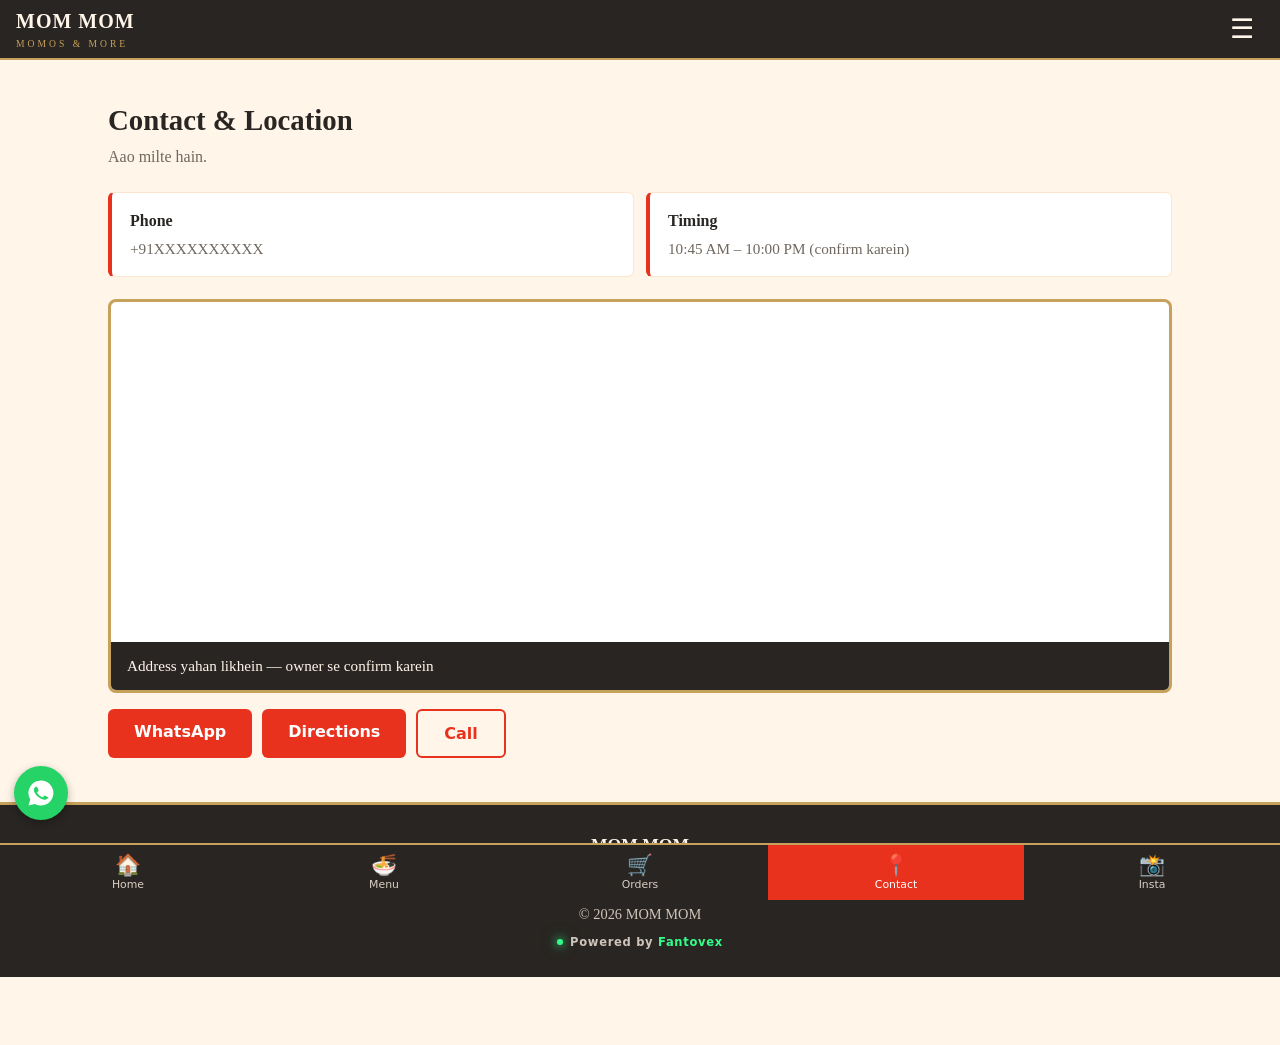
<file: contact.html>
<!DOCTYPE html><html lang="hi"><head><meta charset="utf-8"><meta name="viewport" content="width=device-width,initial-scale=1"><title>Contact | MOM MOM — Momos & More</title><link rel="stylesheet" href="style.css"></head><body>
<section><div class="wrap"><h2>Contact & Location</h2><p class="sub">Aao milte hain.</p>
<div class="info" style="margin-bottom:22px"><div class="card"><b>Phone</b><p data-cfg="phone"></p></div><div class="card"><b>Timing</b><p data-cfg="hours"></p></div></div>
<div class="map"><iframe data-map title="Live location" loading="lazy" referrerpolicy="no-referrer-when-downgrade"></iframe><p data-cfg="address"></p></div>
<div class="acts"><a class="btn" data-wa="Hi!" target="_blank" rel="noopener">WhatsApp</a><a class="btn" id="dl" target="_blank" rel="noopener">Directions</a><a class="btn line" id="cl2">Call</a></div></div></section>
<script src="app.js"></script><script>dl.href=CFG.mapLink;cl2.href="tel:"+CFG.phone</script></body></html>
</file>
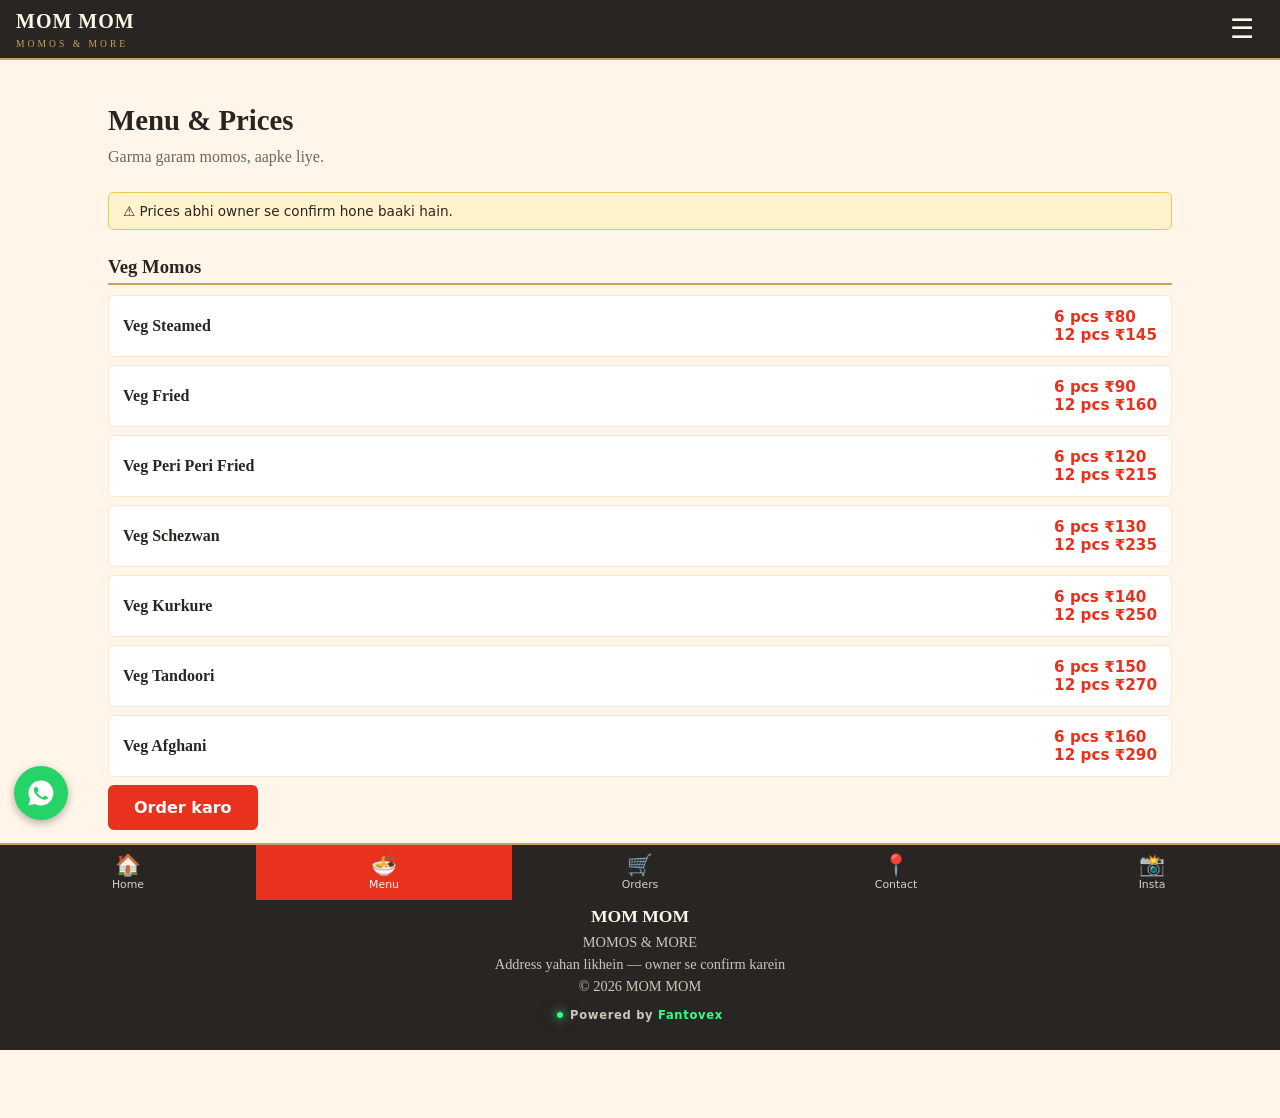
<file: menu.html>
<!DOCTYPE html><html lang="hi"><head><meta charset="utf-8"><meta name="viewport" content="width=device-width,initial-scale=1"><title>Menu & Prices | MOM MOM — Momos & More</title><link rel="stylesheet" href="style.css"></head><body>
<section><div class="wrap"><h2>Menu & Prices</h2><p class="sub">Garma garam momos, aapke liye.</p><div id="menu"></div></div></section><script src="app.js"></script></body></html>
</file>
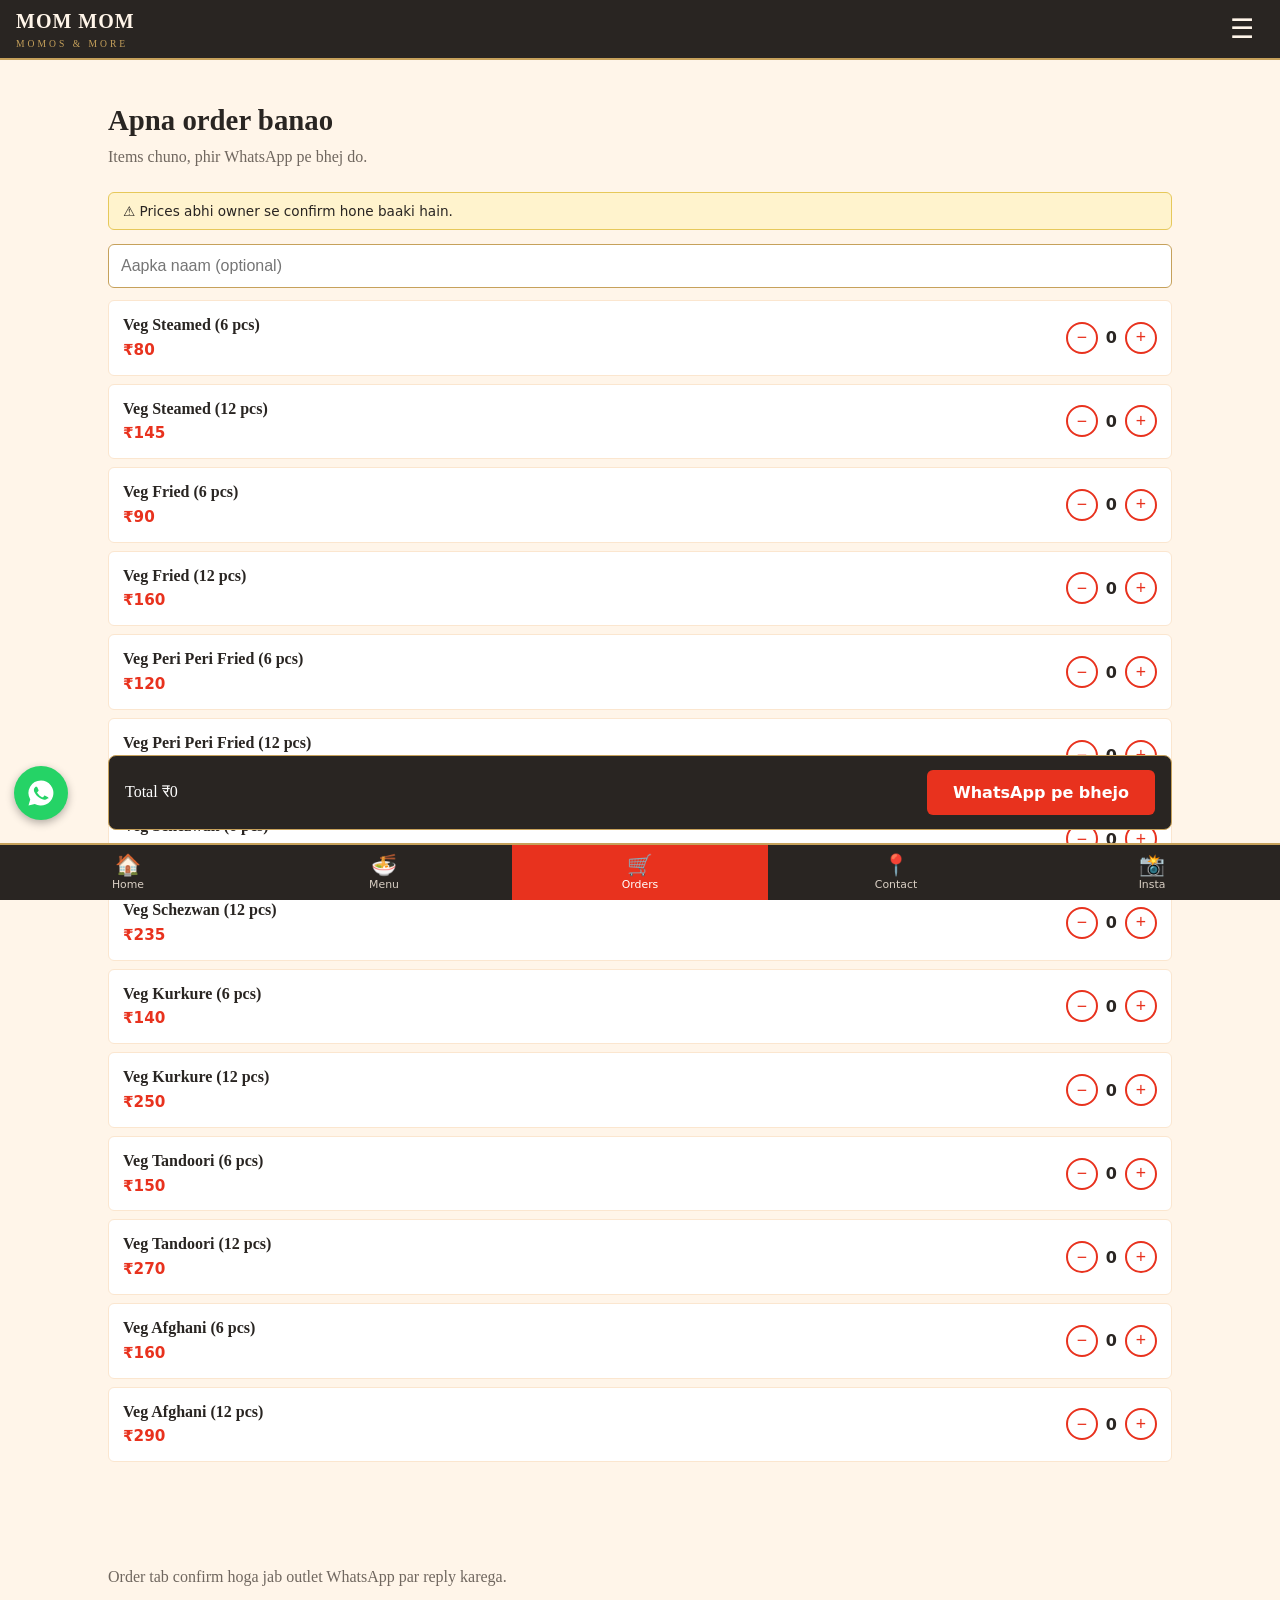
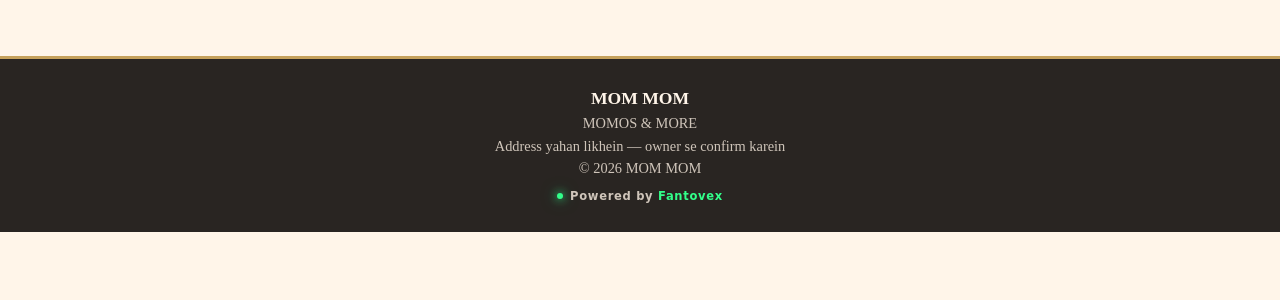
<file: orders.html>
<!DOCTYPE html><html lang="hi"><head><meta charset="utf-8"><meta name="viewport" content="width=device-width,initial-scale=1"><title>Orders | MOM MOM — Momos & More</title><link rel="stylesheet" href="style.css"></head><body>
<section><div class="wrap"><h2>Apna order banao</h2><p class="sub">Items chuno, phir WhatsApp pe bhej do.</p><div id="orders"></div></div></section><script src="app.js"></script></body></html>
</file>
<file: style.css>
:root{--red:#E8321E;--red-d:#B8240F;--cream:#FFF5E9;--cream2:#FBE6CF;--brown:#292522;--gold:#C6A15B;--muted:#70675F}
*{box-sizing:border-box;margin:0;padding:0}
html{scroll-behavior:smooth}
body{font-family:Georgia,"Times New Roman",serif;background:var(--cream);color:var(--brown);padding:60px 0 68px;overflow-x:hidden;line-height:1.55}
a{color:inherit;text-decoration:none}
h1,h2,h3{line-height:1.15}
.wrap{max-width:1100px;margin:auto;padding:0 18px}
/* top bar */
.top{position:fixed;top:0;left:0;right:0;height:60px;z-index:50;background:var(--brown);border-bottom:2px solid var(--gold);display:flex;align-items:center;justify-content:space-between;padding:0 16px}
.brand{color:var(--cream);font-weight:700;font-size:1.25rem;letter-spacing:1px}
.brand small{display:block;font-size:.6rem;letter-spacing:3px;color:var(--gold);font-weight:400}
#mb{background:none;border:0;color:var(--cream);font-size:1.7rem;padding:6px 10px;cursor:pointer}
/* right drawer */
#ov{position:fixed;inset:0;background:rgba(41,37,34,.55);opacity:0;pointer-events:none;transition:.3s;z-index:60}
#dr{position:fixed;top:0;right:0;bottom:0;width:78%;max-width:320px;background:var(--cream);z-index:70;transform:translateX(105%);transition:transform .35s ease;padding:70px 22px 20px;border-left:3px solid var(--gold)}
body.open #dr{transform:none}body.open #ov{opacity:1;pointer-events:auto}
#cl{position:absolute;top:14px;right:16px;background:none;border:0;font-size:1.6rem;color:var(--brown);cursor:pointer}
#dr a{display:flex;gap:12px;align-items:center;padding:15px 6px;border-bottom:1px solid var(--cream2);font-size:1.1rem}
#dr a.on{color:var(--red);font-weight:700}
/* bottom nav */
.bot{position:fixed;bottom:0;left:0;right:0;z-index:50;background:var(--brown);border-top:2px solid var(--gold);display:flex}
.bot a{flex:1;text-align:center;color:#d9cfc4;font:.68rem system-ui,sans-serif;padding:8px 2px 9px}
.bot a span{display:block;font-size:1.3rem;line-height:1.2}
.bot a.on{color:#fff;background:var(--red)}
/* whatsapp */
.wa{position:fixed;left:14px;bottom:80px;z-index:55;width:54px;height:54px;border-radius:50%;background:#25D366;display:grid;place-items:center;box-shadow:0 3px 8px rgba(0,0,0,.3)}
.wa svg{width:30px;height:30px;fill:#fff}
/* buttons */
.btn{display:inline-block;background:var(--red);color:#fff;border:0;padding:13px 26px;border-radius:6px;font:700 1rem system-ui,sans-serif;cursor:pointer}
.btn:hover{background:var(--red-d)}
.btn.line{background:transparent;color:var(--red);border:2px solid var(--red)}
/* hero */
.hero{min-height:calc(100vh - 60px);display:flex;align-items:center;color:#fff;text-align:center;
background:linear-gradient(180deg,rgba(41,37,34,.45),rgba(41,37,34,.8)),url(images/hero.jpg) center/cover no-repeat,linear-gradient(135deg,#E8321E,#6b1608)}
.hero h1{font-size:clamp(2.4rem,9vw,4.6rem);margin-bottom:14px}
.hero p{max-width:480px;margin:0 auto 26px;font-size:1.1rem;color:#fbe9d6}
.hero .btn{margin:5px 6px}
/* marquee */
.mq{overflow:hidden;background:var(--cream);border-top:1px solid var(--gold);border-bottom:1px solid var(--gold);padding:9px 0;white-space:nowrap}
.mq div{display:inline-block;animation:mq 28s linear infinite;color:var(--brown);font-size:.95rem}
.mq span{margin:0 22px}.mq i{color:var(--gold);font-style:normal}
@keyframes mq{to{transform:translateX(-50%)}}
@media(prefers-reduced-motion:reduce){.mq div{animation:none}html{scroll-behavior:auto}#dr{transition:none}}
/* sections */
section{padding:44px 0}
.alt{background:linear-gradient(180deg,var(--cream2),var(--cream))}
h2{font-size:1.8rem;margin-bottom:8px}
.sub{color:var(--muted);margin-bottom:22px}
.info{display:grid;gap:12px;grid-template-columns:repeat(auto-fit,minmax(220px,1fr))}
.card{background:#fff;border:1px solid var(--cream2);border-left:4px solid var(--red);padding:16px 18px;border-radius:6px}
.card b{display:block;margin-bottom:3px}
.card p{color:var(--muted);font-size:.95rem}
/* slider */
.sl{position:relative}
.tr{display:flex;gap:14px;overflow-x:auto;scroll-snap-type:x mandatory;scrollbar-width:none;padding:4px 0}
.tr::-webkit-scrollbar{display:none}
.sl .it{flex:0 0 80%;max-width:420px;height:260px;border-radius:8px;scroll-snap-align:center;display:flex;align-items:flex-end;color:#fff;padding:14px;font-weight:700;border-bottom:3px solid var(--gold)}
.sl .it:nth-child(odd){background:linear-gradient(0deg,rgba(41,37,34,.7),transparent 60%),linear-gradient(135deg,#E8321E,#8a1c0b)}
.sl .it:nth-child(even){background:linear-gradient(0deg,rgba(41,37,34,.7),transparent 60%),linear-gradient(135deg,#C6A15B,#7a5a24)}
.ar{position:absolute;top:50%;transform:translateY(-50%);width:42px;height:42px;border-radius:50%;border:0;background:var(--red);color:#fff;font-size:1.3rem;cursor:pointer;z-index:2}
.ar.l{left:-6px}.ar.r{right:-6px}
/* menu / orders */
.mh{margin:26px 0 10px;padding-bottom:6px;border-bottom:2px solid var(--gold)}
.row{display:flex;align-items:center;justify-content:space-between;gap:10px;background:#fff;padding:12px 14px;margin-bottom:8px;border-radius:6px;border:1px solid var(--cream2)}
.row b{flex:1}
.pr{font:700 .95rem system-ui,sans-serif;color:var(--red);white-space:nowrap}
.pr em{font-style:normal;color:var(--muted);font-weight:400;font-size:.8rem}
.note{background:#fff3cd;border:1px solid #e6c85a;padding:10px 14px;border-radius:6px;font:.85rem system-ui,sans-serif;margin-bottom:14px}
.q{display:flex;align-items:center;gap:8px;font:700 1rem system-ui,sans-serif}
.q button{width:32px;height:32px;border-radius:50%;border:2px solid var(--red);background:#fff;color:var(--red);font-size:1.1rem;cursor:pointer}
.tot{position:sticky;bottom:70px;background:var(--brown);color:#fff;padding:14px 16px;border-radius:8px;display:flex;justify-content:space-between;align-items:center;margin-top:18px;border:1px solid var(--gold)}
input.in{width:100%;padding:12px;border:1px solid var(--gold);border-radius:6px;font-size:1rem;margin-bottom:12px;background:#fff}
/* map */
.map{border:3px solid var(--gold);border-radius:8px;overflow:hidden;background:#fff}
.map iframe{display:block;width:100%;height:340px;border:0}
.map p{padding:12px 16px;background:var(--brown);color:var(--cream);font-size:.95rem}
.acts{display:flex;flex-wrap:wrap;gap:10px;margin-top:16px}
footer{background:var(--brown);color:#cfc5ba;text-align:center;padding:26px 16px;font-size:.9rem;border-top:3px solid var(--gold)}
footer b{color:var(--cream);font-size:1.1rem}
@media(min-width:800px){.sl .it{flex-basis:380px}.ar.l{left:-18px}.ar.r{right:-18px}}
footer .pw{display:inline-flex;align-items:center;gap:0;white-space:pre;margin-top:10px;font:600 .72rem system-ui,sans-serif;letter-spacing:.06em;color:#cfc5ba}footer .pw:before{content:"";margin-right:7px;width:6px;height:6px;border-radius:50%;background:#32ff8a;box-shadow:0 0 8px #32ff8a,0 0 16px rgba(50,255,138,.55)}footer .pw b{color:#32ff8a;font-size:.72rem}
</file>
